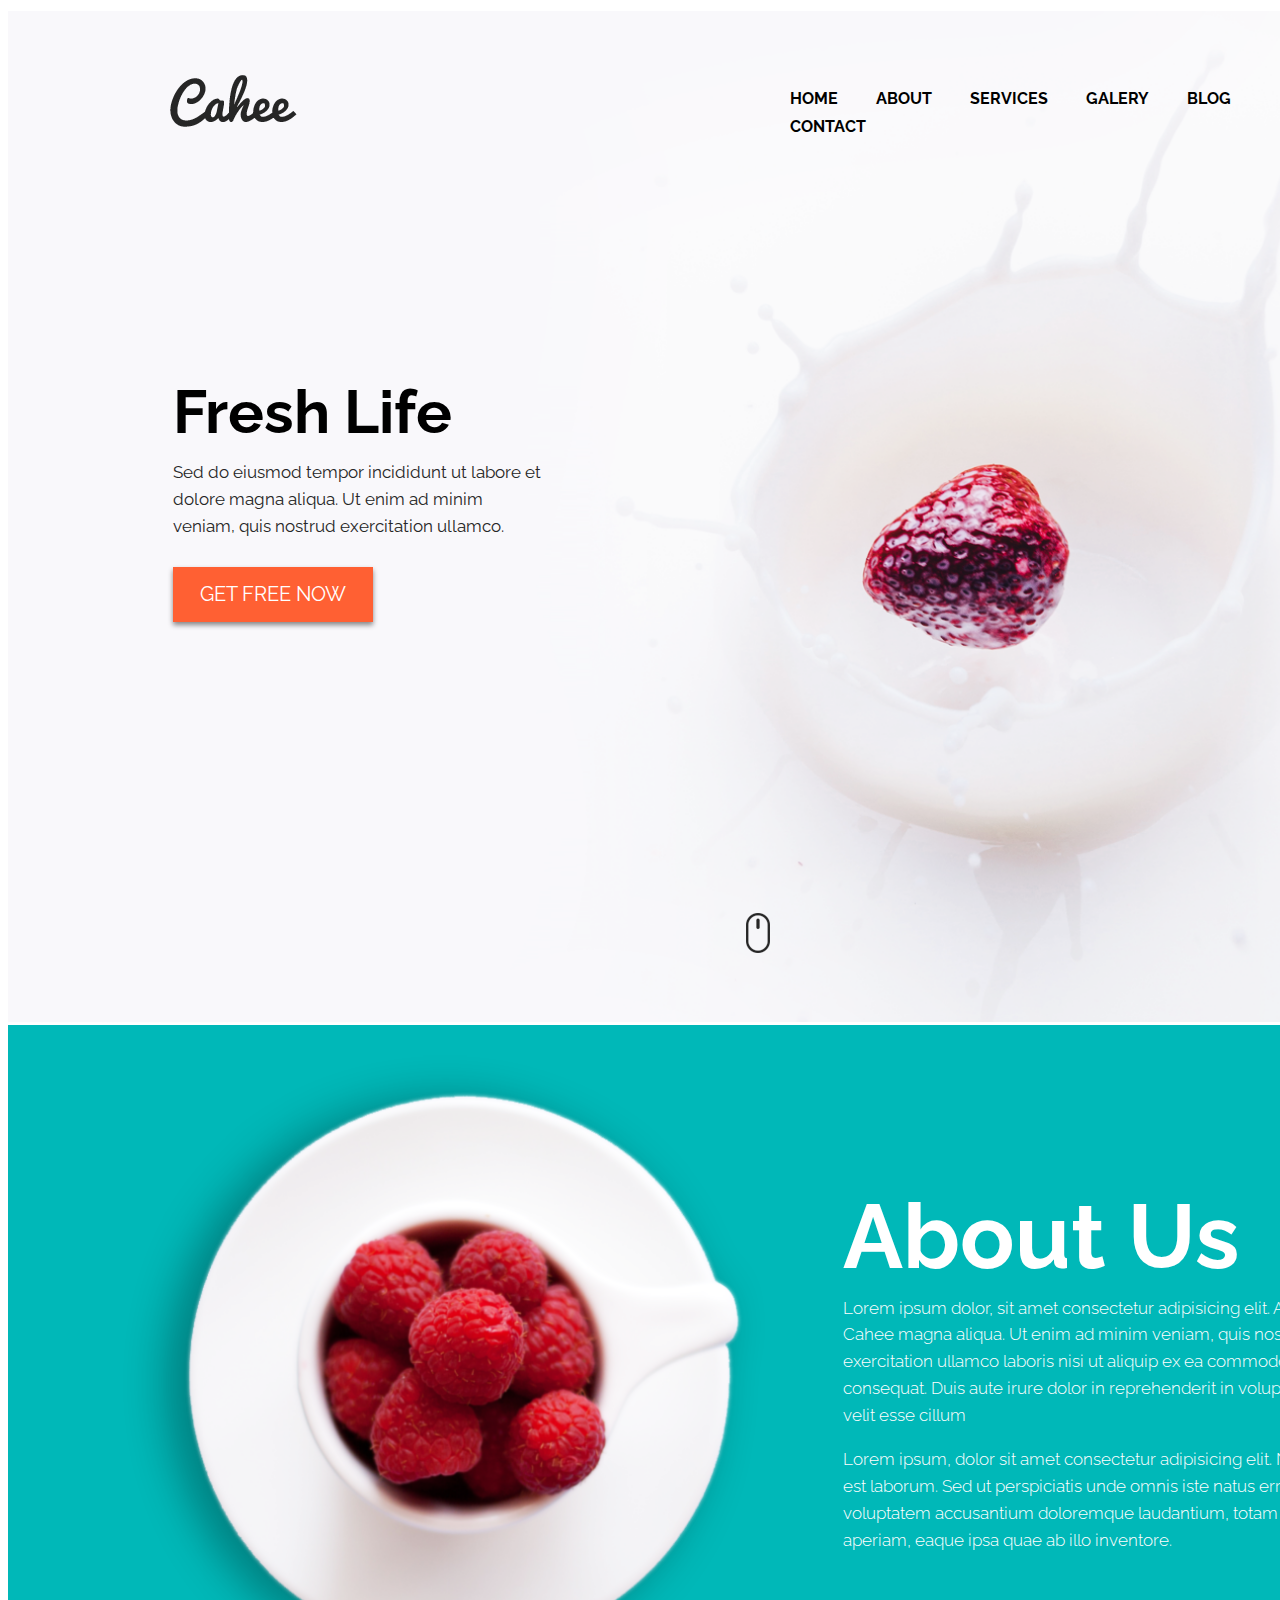
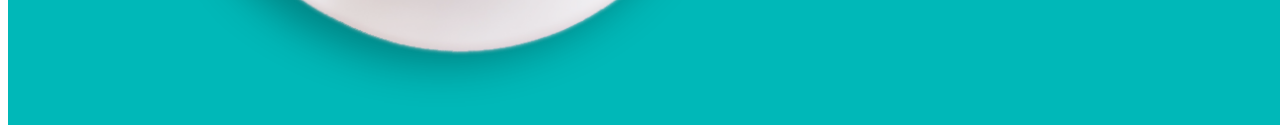
<file: HW1/index.html>
<!DOCTYPE html>
<html lang="en">

<head>
    <meta charset="UTF-8">
    <meta name="viewport" content="width=device-width, initial-scale=1.0">
    <title>Cahee</title>
    <link rel="stylesheet" href="style.css">
    <link rel="Icon" href="icon.svg">
    <link href="https://fonts.googleapis.com/css?family=Raleway:300,400,700&display=swap" rel="stylesheet">

</head>

<body>
    <div class="header-container">
        <header class="header">
            <div class="header__logo">
                <img src="./img/logo.png" alt="">
            </div>
            <nav>
                <ul class="header__nav">
                    <li class="header__text-nav"><a href="#" class="header__text-nav--link">HOME</a></li>
                    <li class="header__text-nav"><a href="#" class="header__text-nav--link">ABOU</a>T</li>
                    <li class="header__text-nav"><a href="#" class="header__text-nav--link">SERVICES</a></li>
                    <li class="header__text-nav"><a href="#" class="header__text-nav--link">GALER</a>Y</li>
                    <li class="header__text-nav"><a href="#" class="header__text-nav--link">BLOG</a></li>
                    <li class="header__text-nav"><a href="#" class="header__text-nav--link">CONTACT</a></li>
                </ul>
            </nav>
        </header>
    </div>
    <div class="block-fresh-life">
        <div class="post">
            <div class="l-post__text-container">
                <div class="post__text-content">
                    <h1 class="post__text-title">Fresh Life</h1>
                    <p class="post__text"> Sed do eiusmod tempor incididunt ut labore et dolore magna aliqua. Ut enim ad
                        minim veniam, quis nostrud exercitation ullamco.</p>
                    <button class="post__button">GET FREE NOW</button>
                </div>
            </div>
            <div class="l-post__img-container">
                <img src="./img/img-1.png" alt="" class="post__img post__img--large">
            </div>
        </div>
        <div class="cursor"><svg xmlns="http://www.w3.org/2000/svg" xmlns:xlink="http://www.w3.org/1999/xlink"
                width="24px" height="40px">
                <image x="0px" y="0px" width="24px" height="40px"
                    xlink:href="[data-uri]" />
            </svg></div>
    </div>
    <div class="block-about-us">
        <div class="post">

            <div class="l-post__img-container">
                <img src="./img/img-2.png" alt="" class="post__img">
            </div>
            <div class="l-post__text-container">
                <div class="post__text-content post__text-content--bigger">
                    <h1 class="post__text-title post__text-title--white">About Us</h1>
                    <p class="post__text post__text--white">Lorem ipsum dolor, sit amet consectetur adipisicing elit.
                        Abore Cahee magna aliqua. Ut enim ad minim veniam, quis nostrud exercitation ullamco laboris
                        nisi ut aliquip ex ea commodo consequat. Duis aute irure dolor in reprehenderit in voluptate
                        velit esse cillum
                    </p>
                    <p class="post__text post__text--white">Lorem ipsum, dolor sit amet consectetur adipisicing elit.
                        Nim id est laborum. Sed ut perspiciatis unde omnis iste natus error sit voluptatem accusantium
                        doloremque laudantium, totam rem aperiam, eaque ipsa quae ab illo inventore.</p>
                </div>
            </div>
        </div>
    </div>

</body>

</html>
</file>
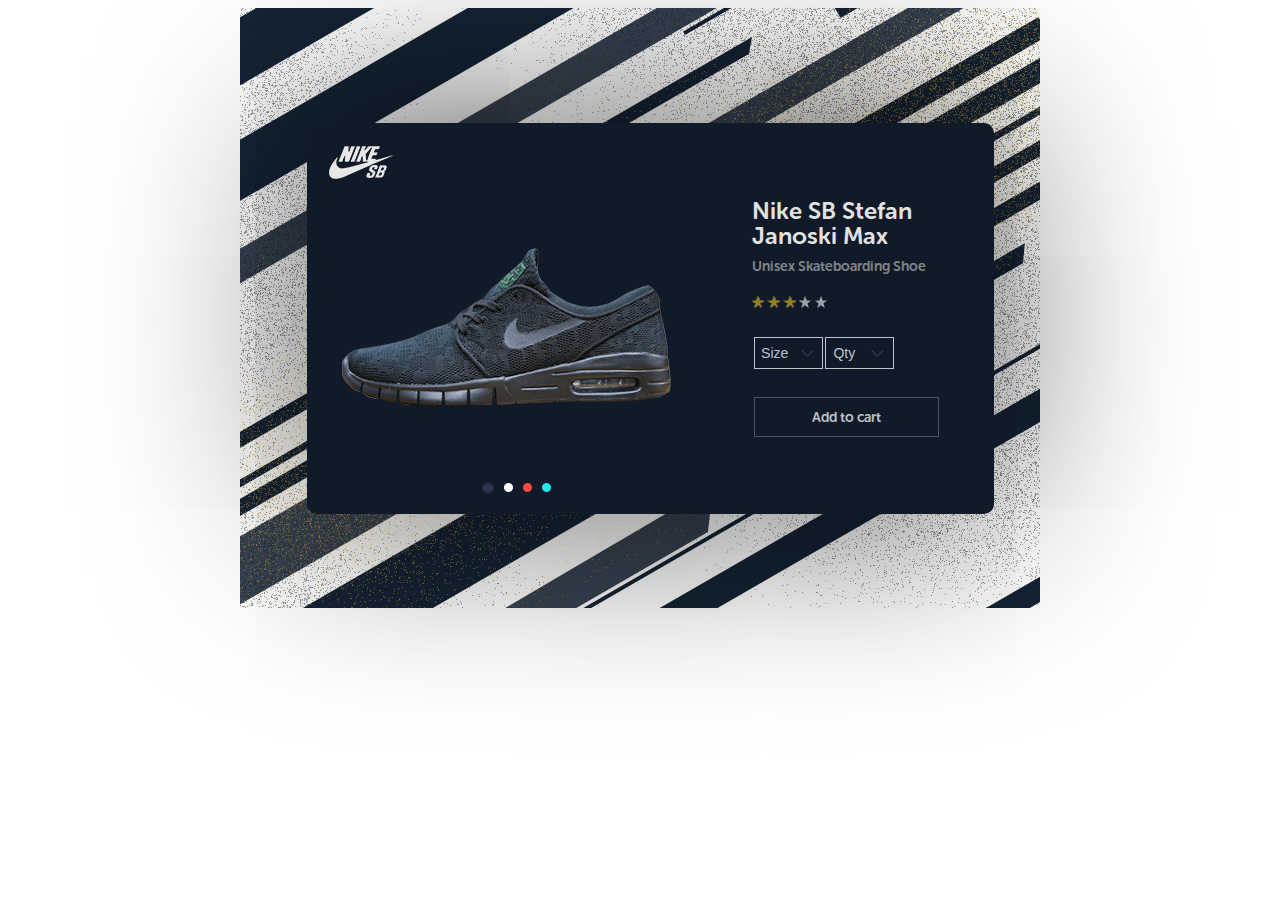
<file: HW2/index.html>
<!DOCTYPE html>
<html lang="en">

<head>
    <meta charset="UTF-8">
    <meta name="viewport" content="width=device-width, initial-scale=1.0">
    <title>Document</title>
    <link rel="stylesheet" href="style.css">
</head>

<body>
    <main class="l-container">
        <div class="l-lot">
            <div class="l-lot lot">
                <div class="b-logo">
                    <img src="./img/logo.png" alt="" class="b-logo__logo">
                </div>
                <div class="b-img-content">
                    <div class="b-img-content__img">
                        <img src="./img/Nike.png" alt="">
                    </div>
                    <div class="b-img-content__circles-block">
                        <img src="./img/black1.png" alt=""
                            class="b-img-content__circles b-img-content__circles--black-fix">
                        <img src="./img/white2.png" alt="" class="b-img-content__circles">
                        <img src="./img/red3.png" alt="" class="b-img-content__circles">
                        <img src="./img/blue4.png" alt="" class="b-img-content__circles">
                    </div>
                </div>
                <div class="b-interactive">
                    <div class="b-interactive__title">Nike SB Stefan Janoski Max</div>
                    <div class="b-interactive__description">Unisex Skateboarding Shoe</div>
                    <div class="b-interactive__stars-block"><img src="./img/yellow_star.png" alt=""
                            class="b-interactive__stars">
                        <img src="./img/yellow_star.png" alt="" class="b-interactive__stars">
                        <img src="./img/yellow_star.png" alt="" class="b-interactive__stars">
                        <img src="./img/empty_star.png" class="b-interactive__stars b-interactive__stars--empty" alt="">
                        <img src="./img/empty_star.png" class="b-interactive__stars b-interactive__stars--empty" alt="">
                    </div>
                    <div class="b-interactive__dropdown">
                        <div class="b-interactive__size">
                            <span>Size</span> <svg xmlns="http://www.w3.org/2000/svg"
                                xmlns:xlink="http://www.w3.org/1999/xlink" width="13.5px" height="8.5px">
                                <path fill-rule="evenodd" stroke="rgb(76, 82, 90)" stroke-width="1px"
                                    stroke-linecap="butt" stroke-linejoin="miter" fill="none"
                                    d="M12.157,1.500 L6.500,7.157 L0.843,1.500 " />
                            </svg>
                            <div class="b-interactive__content-size">
                                <p class="b-interactive__cell">40</p>
                                <p class="b-interactive__cell">42</p>
                                <p class="b-interactive__cell">44</p>
                                <p class="b-interactive__cell">46</p>
                            </div>
                        </div>
                        <div class="b-interactive__qty"><span>Qty</span> <svg xmlns="http://www.w3.org/2000/svg"
                                xmlns:xlink="http://www.w3.org/1999/xlink" width="13.5px" height="8.5px">
                                <path fill-rule="evenodd" stroke="rgb(76, 82, 90)" stroke-width="1px"
                                    stroke-linecap="butt" stroke-linejoin="miter" fill="none"
                                    d="M12.157,1.500 L6.500,7.157 L0.843,1.500 " />
                            </svg>
                            <div class="b-interactive__content-qty">
                                <p class="b-interactive__cell">1</p>
                                <p class="b-interactive__cell">2</p>
                                <p class="b-interactive__cell">3</p>
                                <p class="b-interactive__cell">4</p>
                            </div>
                        </div>
                    </div>
                    <button class="b-interactive__order-button">Add to cart</button>
                </div>
            </div>
        </div>
        </div>
    </main>
</body>

</html>
</file>
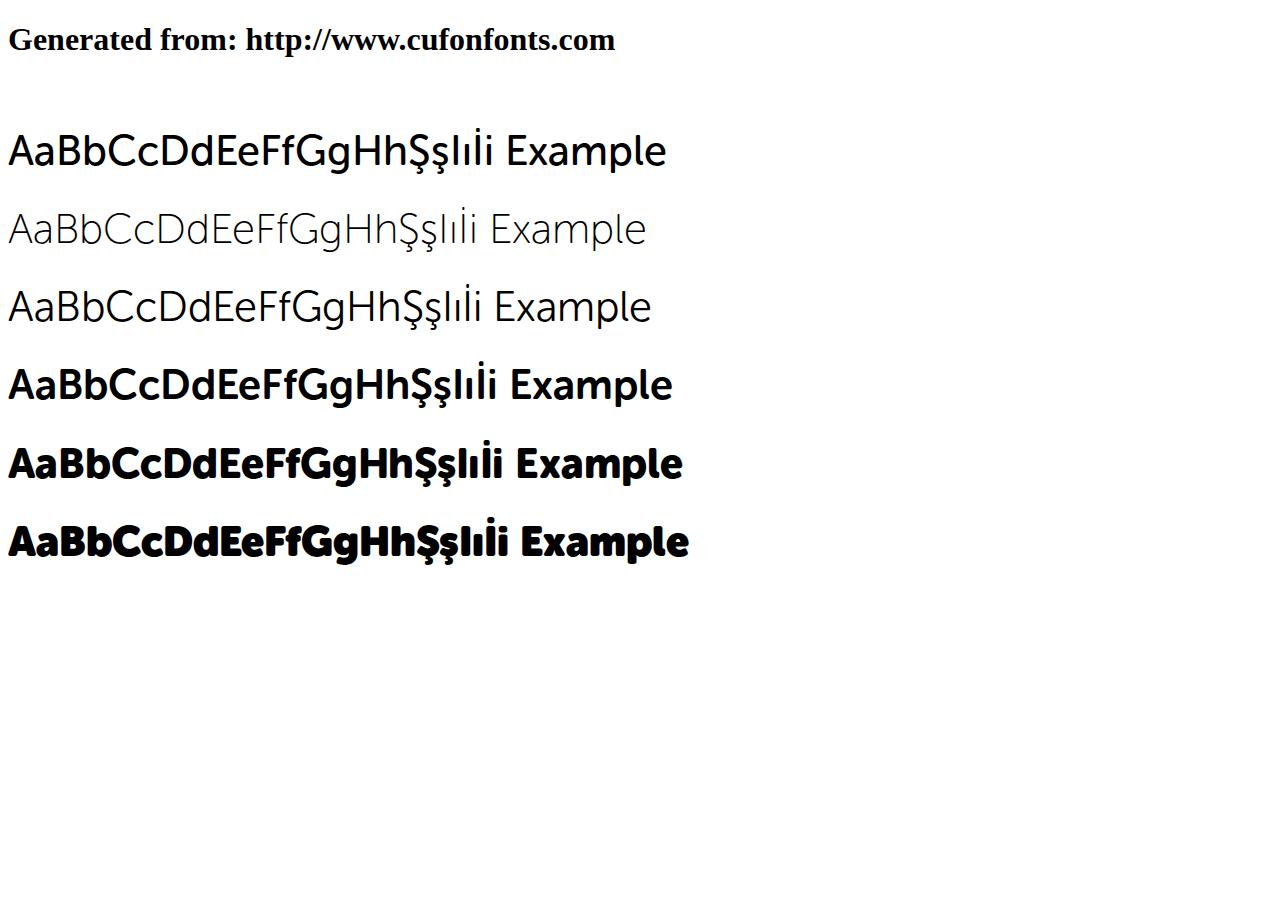
<file: HW2/MuseoSans/example.html>
<!DOCTYPE html>
<html xmlns="http://www.w3.org/1999/xhtml">
<head>
    <meta http-equiv="Content-Type" content="text/html; charset=utf-8"/>
    <link rel="stylesheet" type="text/css"
          href="style.css"/>
</head>

<body>

<h1>Generated from: http://www.cufonfonts.com</h1><br/>
<h1 style="font-family:'Museo Sans Rounded 500';font-weight:normal;font-size:42px">AaBbCcDdEeFfGgHhŞşIıİi Example</h1>
<h1 style="font-family:'Museo Sans Rounded 100';font-weight:normal;font-size:42px">AaBbCcDdEeFfGgHhŞşIıİi Example</h1>
<h1 style="font-family:'Museo Sans Rounded 300';font-weight:normal;font-size:42px">AaBbCcDdEeFfGgHhŞşIıİi Example</h1>
<h1 style="font-family:'Museo Sans Rounded 700';font-weight:normal;font-size:42px">AaBbCcDdEeFfGgHhŞşIıİi Example</h1>
<h1 style="font-family:'Museo Sans Rounded 900';font-weight:normal;font-size:42px">AaBbCcDdEeFfGgHhŞşIıİi Example</h1>
<h1 style="font-family:'Museo Sans Rounded 1000';font-weight:normal;font-size:42px">AaBbCcDdEeFfGgHhŞşIıİi Example</h1>


</body>
</html>
</file>
<file: HW1/style.css>
*{
    box-sizing: border-box;
}
body{
    margin-top: 30px;
}
.header-container{
    margin: auto;
    display: flex;
    justify-content: center;
    width: 1500px;
}
.header{
    height: 150px;
    width: 1200px;
    min-width: 1200px;
    max-width: 1200px;
    display: flex;
    justify-content: space-between;
}
.header__nav{
    list-style: none;
    width: 585px;
    height: 150px;
    padding: 0;
    margin: 0;
    font-family: "Raleway", sans-serif;
    font-size: 16px;
}
.header__text-nav{
display: inline-block;
margin: 0px 17px;
position: relative;
top: 50px;
padding-top: 6px;
border-top: 3px solid transparent;
font-weight: bolder;
border-top: 3px solid #ff5f3300;
transition: linear .5s all;
}
.header__text-nav:hover{
    border-top: 3px solid #ff5f33; 
}
.header__text-nav--link:link,.header__text-nav--link:visited{
    text-decoration: none;
    color: black
}

.header__logo{
    padding-top: 45px;
    padding-left: 12px;
}
.block-fresh-life{
    margin:auto;
    height: 845px;
    width: 1500px;
    min-width: 60%;
    position: relative;
}
.block-about-us{
    background-color: #00b8b8;
    margin:auto;
   width: 1500px;
   height: 700px;
   min-width: 60%;

}
.post{
    margin:auto;
    width: 1200px;
    height: 700px;
    display: flex;
}
.l-post__img-container{
    width: 50%;
    height: 100%;
}
.post__img{
    width: 642px;
    height: 652px;
    position: relative;
    right: 35px;
    top:30px
}

.post__img--large{
position: absolute;
right: 0;
bottom: 0px;
top: -20%;
left: 0;
z-index: -1;
object-fit: cover;
margin: 0;
width: 100%;
height: 130%;
}

.l-post__text-container{
    width: 600px;
    height: 700px;
    font-family: "Raleway", sans-serif;
}
.post__text-content{
    width: 370px;
    height: 240px;
    position: relative;
    top:225px;
    left: 15px;
}
.post__text-content--bigger{
width: 500px;
height: 300px;
position: relative;
left: 85px;
top: 200px;

}
.post__text-title{
    font-size: 60px;
    margin: 0;
    padding:0;
    line-height: 0.25;
}
.post__text-title--white{
    font-size: 90px;
    color:#fff;
    font-weight: bold;
    padding-bottom: 30px;
}
.post__text{
        font-size: 17px;
        font-family: "Raleway", sans-serif;
        color: rgb(38, 38, 38);
        line-height: 1.588;
        padding-top: 22px;      
}
.post__text--white{
    font-size: 17px;
    color: white;
    font-weight: 300;
    line-height: 1.588;
    padding:0;
}
.post__button{
    margin-top: 10px;
    font-family: "Raleway", sans-serif;
    color: white;
    font-size: 20px;
    height: 55px;
    width: 200px;
    background-color: #ff6033;
    border: 0;
    box-shadow: 0 3px 5px rgba(0, 0, 0, 0.466);
    transform: scale(1);
    transition: linear .5s all;
}
.post__button:hover{
    background: linear-gradient(#ff6033,#fc7651cc,#ff5f3383);
    transform: scale(1.1,1.1);
    cursor: pointer;
}
.post__button:focus{
    outline: 0;
}
.cursor{
    text-align: center;
    position: relative;
    top: 33px;
}
</file>
<file: HW2/style.css>
@font-face {
    font-family: "Museo Sans Rounded";
    src: url('./MuseoSans/MuseoSansRounded500.woff') format('woff');
}
    @font-face {
    font-family: "Museo Sans Rounded";
    src: url('./MuseoSans/MuseoSansRounded100.woff') format('woff');
} 
    @font-face {
    font-family: "Museo Sans Rounded";
    src: url('./MuseoSans/MuseoSansRounded700.woff') format('woff');
 }
    
*{
    box-sizing: border-box;
    transition: linear .4s all;
}
.l-container{
    width: 800px;
    height: 600px;
    margin-left: auto;
    margin-right: auto;
    background-image: url(./img/background.jpg);
    background-repeat: no-repeat;
    background-size: cover;
    display: flex;
    justify-content: center;
    align-items: center;
}
.l-lot{
    position: relative;
    top: 5px;
    left: 5px;
}
.lot{
    background-color: #111a28;
    width: 687px;
    height: 391px;
    box-shadow: 0 0 200px rgba(0, 0, 0, 0.74);
    border-radius: 10px;
    display: flex;
    flex-flow: row wrap;
}
.b-logo{
    width: 687px;
    height: 70px;
}
.b-logo__logo{
    position: relative;
    top: 23px;
    left: 22px;
}
.b-img-content{
    width: 420px;
    height: 321px;
    position: relative;
    display: flex;
    justify-content: center;
}
.b-img-content__img{
    position: relative;
    top:55px;
    right: 10px;
}
.b-img-content__circles-block{
    position: absolute;
    bottom: 15px;
}
.b-img-content__circles{
    border: 3px solid transparent;
}
.b-img-content__circles--black-fix{
    transform: translateY(2px) scale(0.9,0.9);
}
.b-img-content__circles:hover{
    border: solid rgba(175, 175, 175, 0.582) 3px;
    border-radius: 50px;
}
.b-interactive{
    width: 267px;
    height: 321px;
}
.b-interactive__title{
    font-size: 24px;
    line-height: 1.083;
    color: rgb(225, 225, 225); 
    padding-right: 40px;  
    padding-left: 25px;
    padding-top: 5px;
    font-family: "Museo Sans Rounded", sans-serif;
    font-weight: 100;
}
.b-interactive__description{
        font-size: 14px;
        color: rgba(225, 225, 225, 0.541);
        line-height: 1.857;
    padding-right: 40px;
padding-left: 25px;
padding-top: 5px;
font-family: "Museo Sans Rounded", sans-serif;
font-weight: 100;
}
.b-interactive__stars-block{
    margin: 15px 25px;
    position: relative;
    height: 17px;
}
.b-interactive__stars{
    margin-left: -5px;
    position: relative;
    left: 5px;
}
.b-interactive__stars--empty{
    margin: 0;
    position: relative;
    left:-1px;
    padding-bottom: 1px;
}
.b-interactive__dropdown{
    display: flex; 
    padding-left: 27px;
    padding-top: 10px;
    font-family: "MuseoSansRounded", sans-serif;
    font-weight: 100;
}
.b-interactive__size,.b-interactive__qty{
    width: 69px;
    position: relative;
    display: flex;
    justify-content: space-around;
    align-items: center;
    height: 32px;
    margin-right: 2px;
    border: rgba(255, 255, 255, 0.74) 1px solid;
    color: rgba(255, 255, 255, 0.74);
    font-size: 14px;
}
.b-interactive__content-qty,.b-interactive__content-size{
    position: absolute;
    top:0px;
    padding: 14px 16px;
    width: 69px; 
    z-index: 2;
    display: none;
    color: rgba(255, 255, 255, 0.671);
 
}
.b-interactive__cell{
    border: rgba(255, 255, 255, 0.74) 1px solid;
    width: 69px;
    padding: 10px 25px;
    position: relative;
    right: 16px;
    top:15px;
    margin:0;
    background-color: #111a28;
}
.b-interactive__qty:hover .b-interactive__content-qty,.b-interactive__size:hover .b-interactive__content-size{
   display: block;
}
.b-interactive__cell:hover{
    background-color: #202835;
    cursor: pointer;
}
.b-interactive__order-button{
    width: 185px;
    height: 40px;
    border: #4f5560 1px solid;
    color: rgba(255, 255, 255, 0.733);
    position: relative;
    left: 27px;
    top:28px;
    background-color: #111a28;
    font-family: "Museo Sans Rounded", sans-serif;
    font-size: 14px;
}
.b-interactive__order-button:hover{
    background-color: #202835;
}
.b-interactive__order-button:focus{
    outline: 0;
}
</file>
<file: HW2/MuseoSans/style.css>
/* #### Generated By: http://www.cufonfonts.com #### */

@font-face {
font-family: 'Museo Sans Rounded 500';
font-style: normal;
font-weight: normal;
src: local('Museo Sans Rounded 500'), url('MuseoSansRounded500.woff') format('woff');
}


@font-face {
font-family: 'Museo Sans Rounded 100';
font-style: normal;
font-weight: normal;
src: local('Museo Sans Rounded 100'), url('MuseoSansRounded100.woff') format('woff');
}


@font-face {
font-family: 'Museo Sans Rounded 300';
font-style: normal;
font-weight: normal;
src: local('Museo Sans Rounded 300'), url('MuseoSansRounded300.woff') format('woff');
}


@font-face {
font-family: 'Museo Sans Rounded 700';
font-style: normal;
font-weight: normal;
src: local('Museo Sans Rounded 700'), url('MuseoSansRounded700.woff') format('woff');
}


@font-face {
font-family: 'Museo Sans Rounded 900';
font-style: normal;
font-weight: normal;
src: local('Museo Sans Rounded 900'), url('MuseoSansRounded900.woff') format('woff');
}


@font-face {
font-family: 'Museo Sans Rounded 1000';
font-style: normal;
font-weight: normal;
src: local('Museo Sans Rounded 1000'), url('MuseoSansRounded1000.woff') format('woff');
}
</file>
